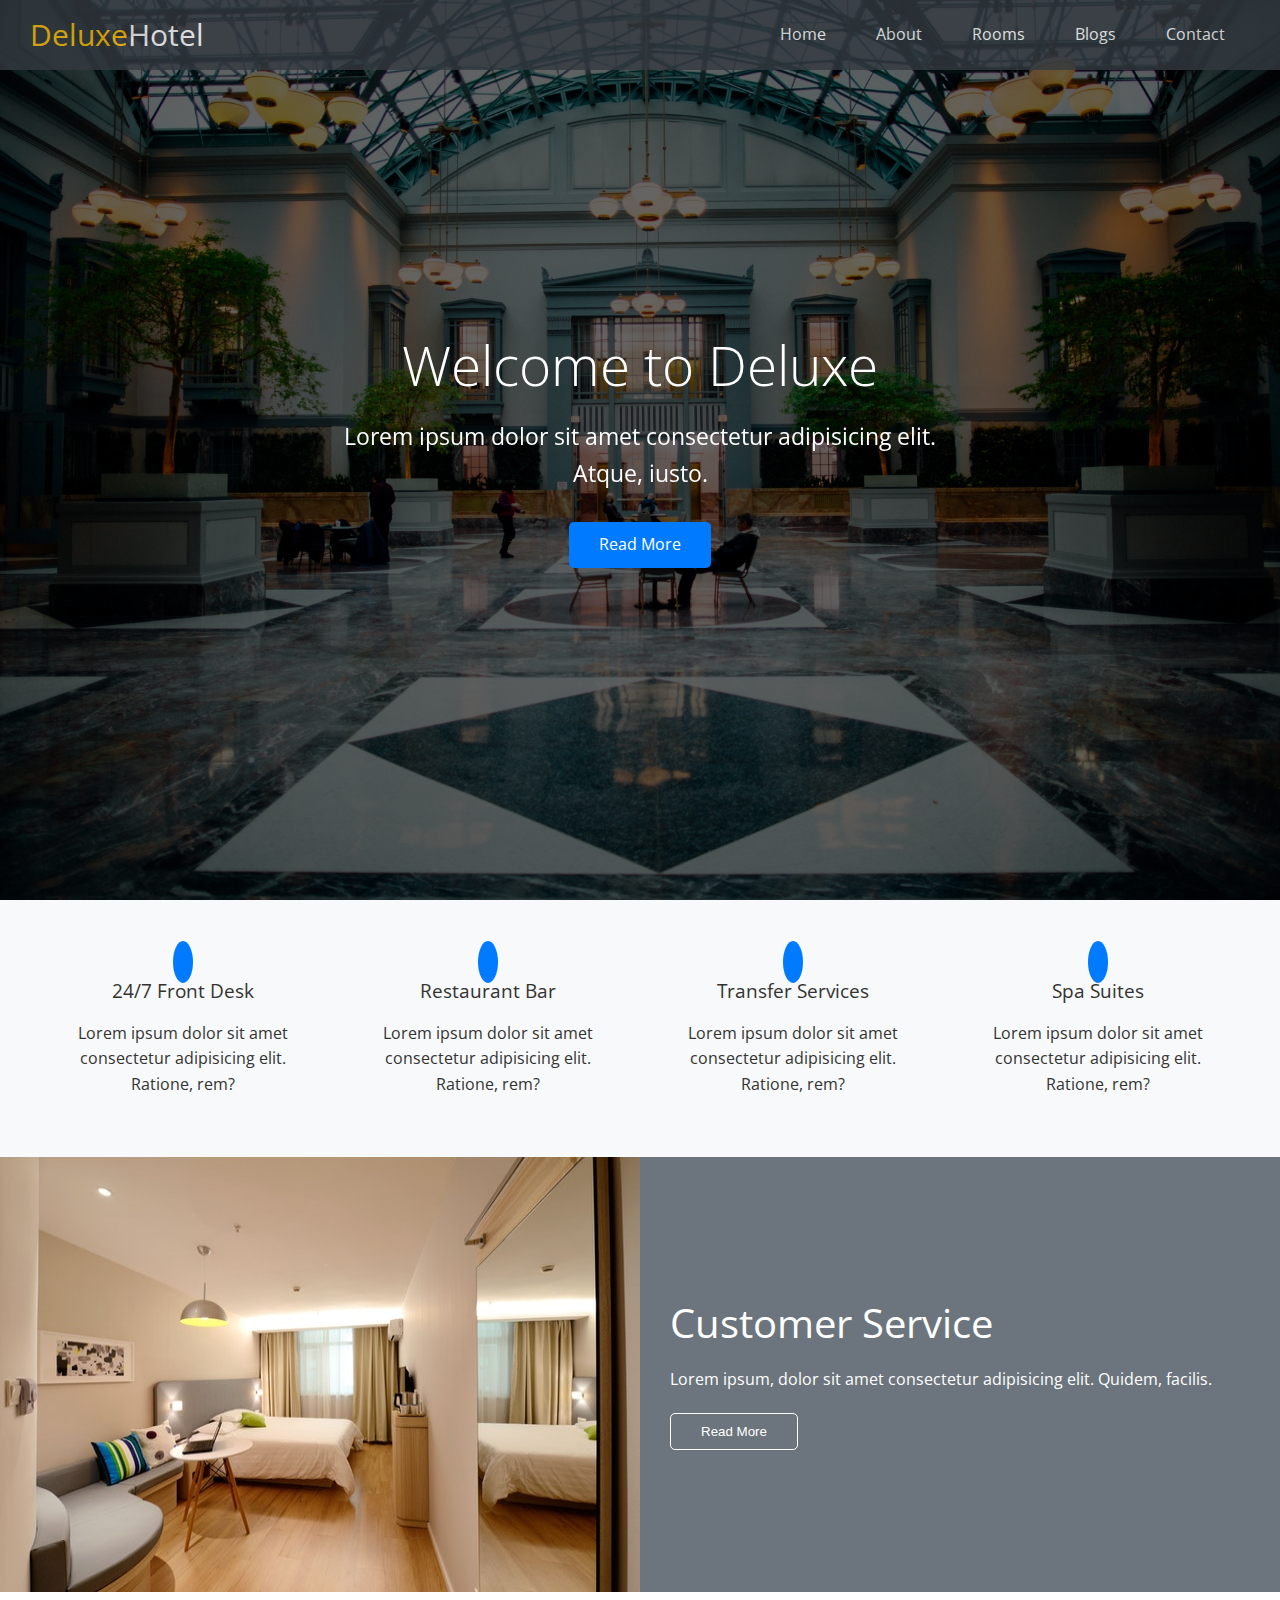
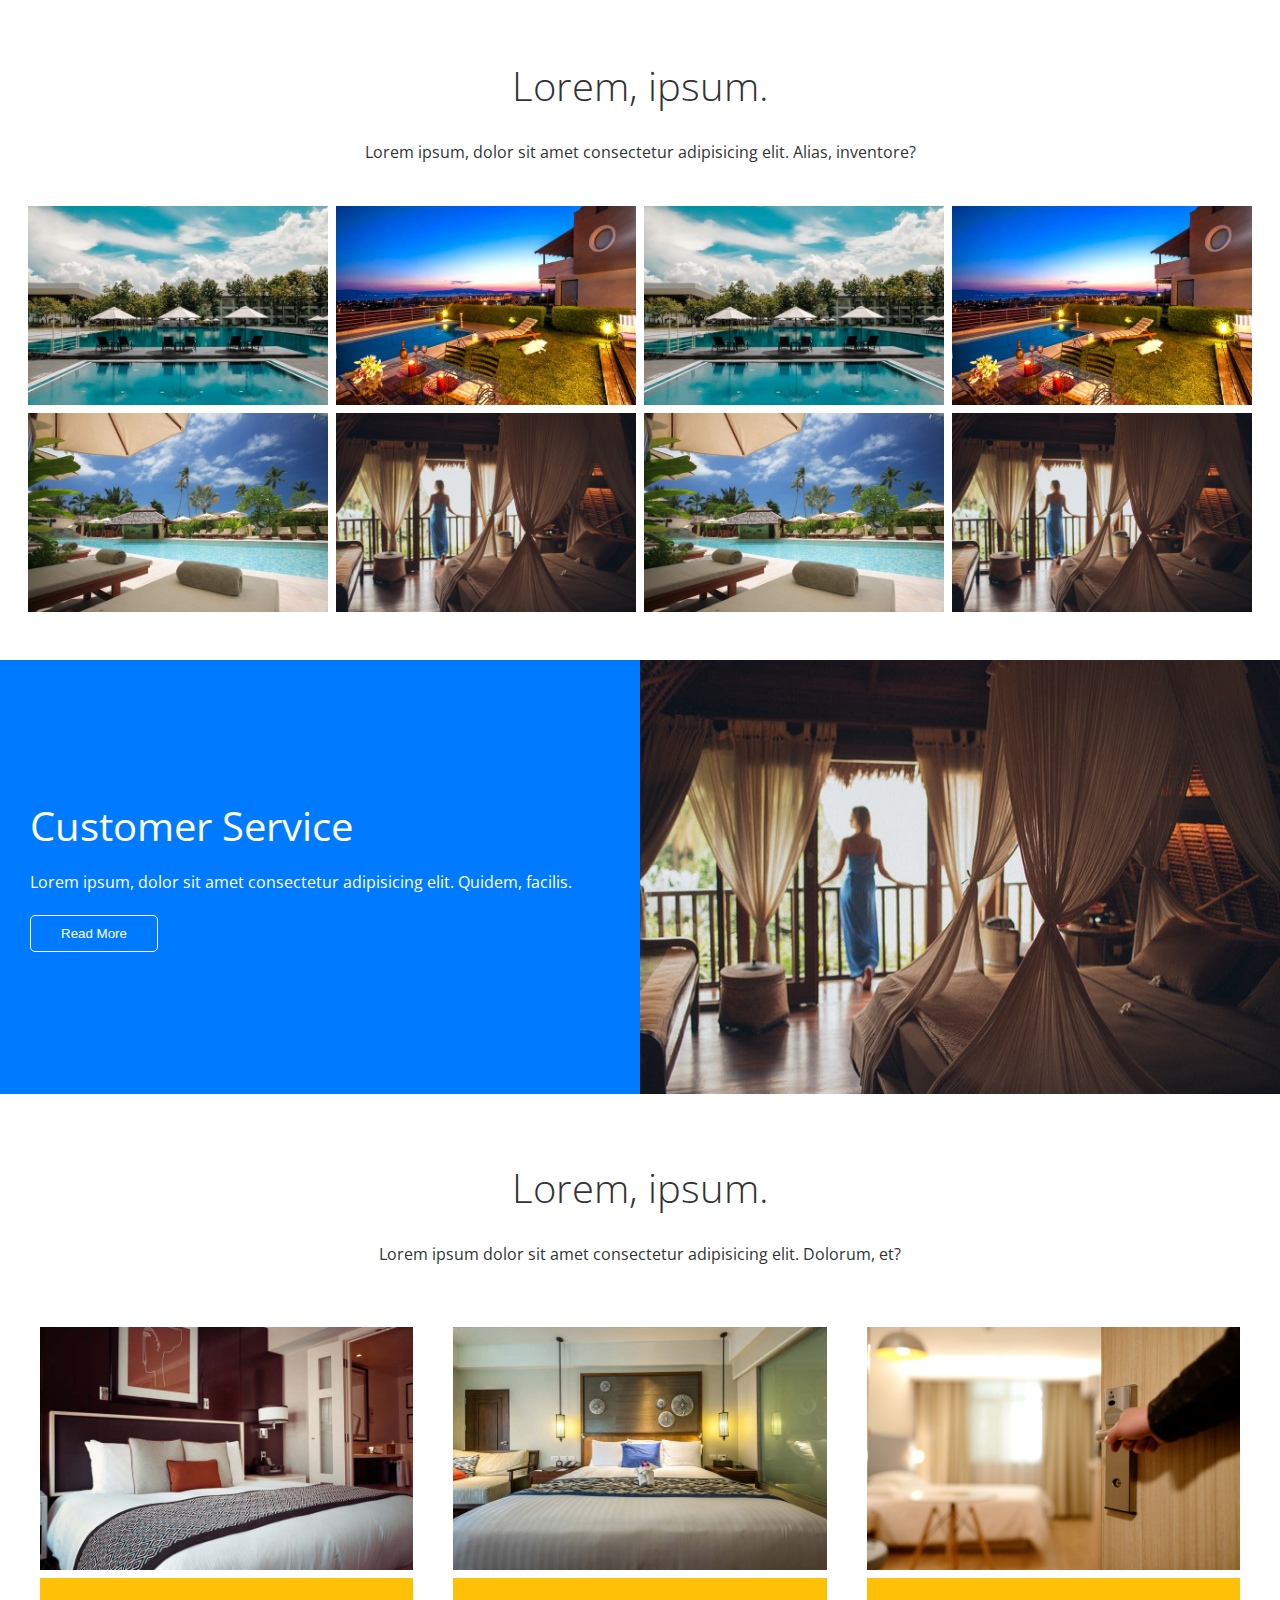
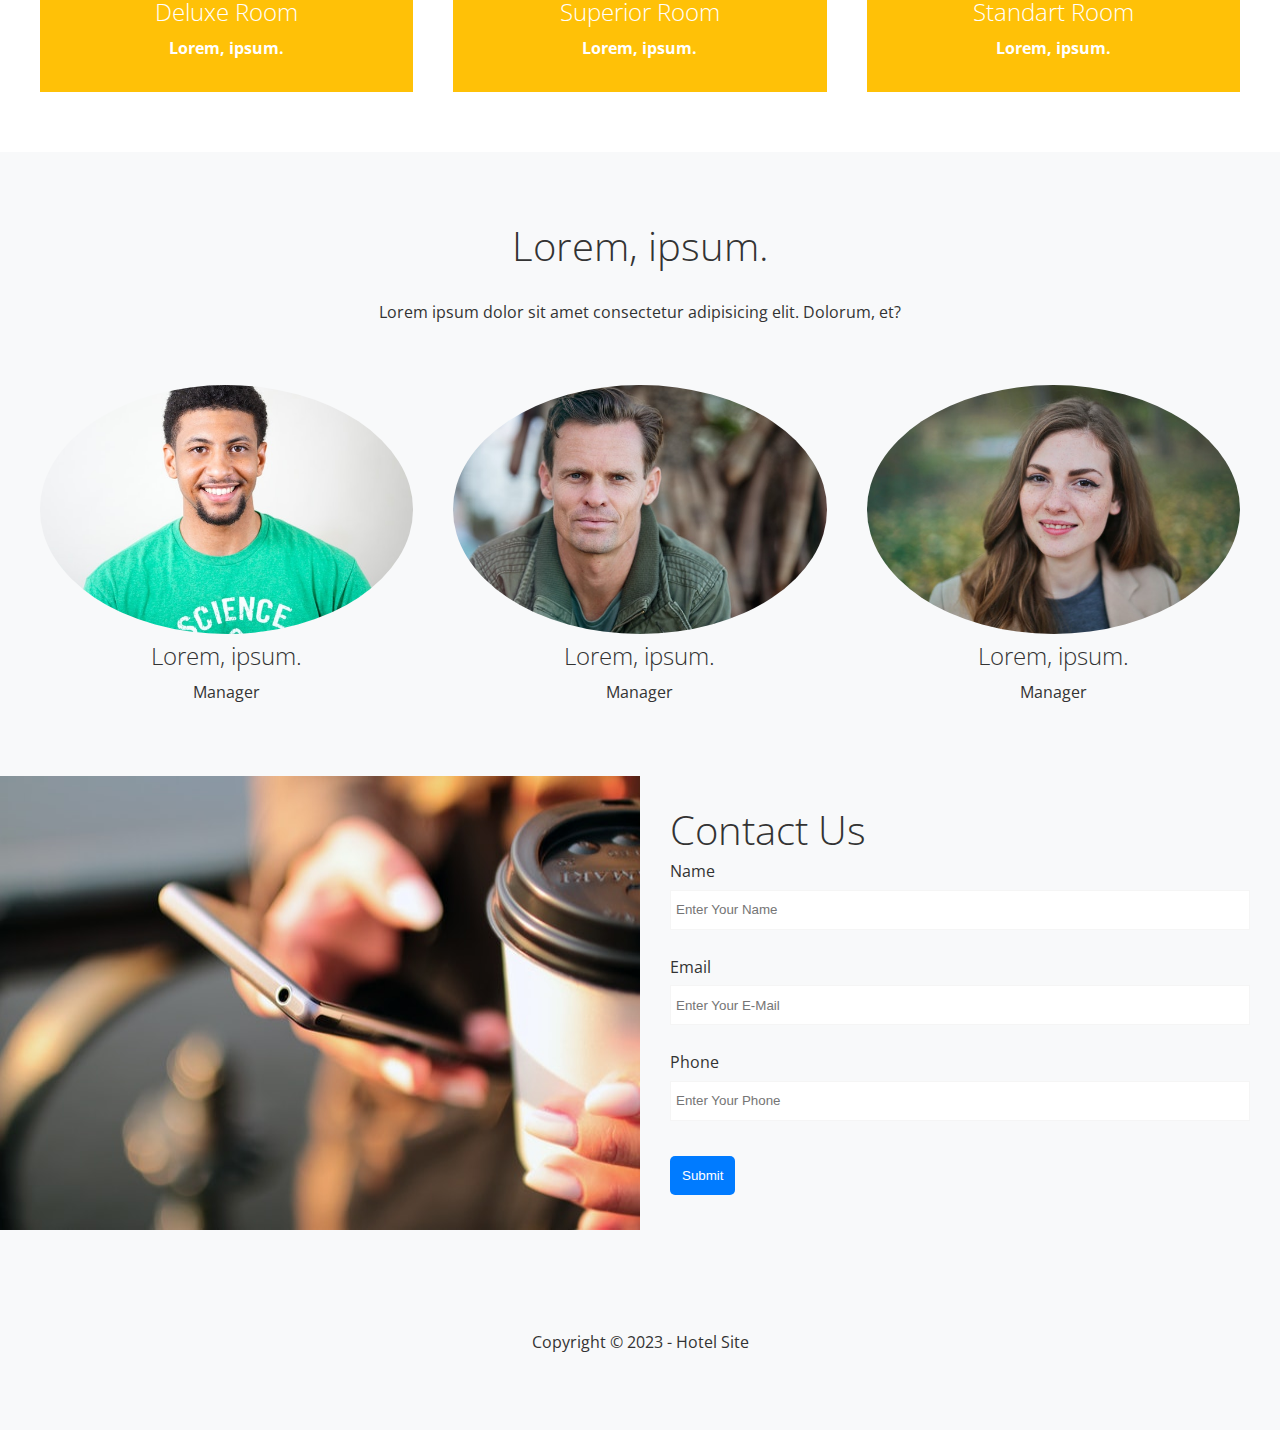
<file: index.html>
<!DOCTYPE html>
<html lang="en">
  <head>
    <meta charset="UTF-8" />
    <meta http-equiv="X-UA-Compatible" content="IE=edge" />
    <meta name="viewport" content="width=device-width, initial-scale=1.0" />
    <link
      rel="stylesheet"
      href="https://cdnjs.cloudflare.com/ajax/libs/font-awesome/6.1.1/css/all.min.css"
      integrity="sha512-KfkfwYDsLkIlwQp6LFnl8zNdLGxu9YAA1QvwINks4PhcElQSvqcyVLLD9aMhXd13uQjoXtEKNosOWaZqXgel0g=="
      crossorigin="anonymous"
      referrerpolicy="no-referrer"
    />
    <title>Hotel Site</title>
    <link rel="stylesheet" href="css/utils.css" />
    <link rel="stylesheet" href="css/style.css" />
  </head>
  <body>
    <header id="home" class="main-header">
      <div class="navbar">
        <h1 class="brand">
          <i class="fas fa-hotel"></i>
          <span>Deluxe</span>Hotel
        </h1>
        <nav>
          <ul>
            <li><a href="#home">Home</a></li>
            <li><a href="#about">About</a></li>
            <li><a href="#rooms">Rooms</a></li>
            <li><a href="blogs.html">Blogs</a></li>
            <li><a href="#contact">Contact</a></li>
          </ul>
        </nav>
      </div>
      <div class="content">
        <h1>Welcome to Deluxe</h1>
        <p>
          Lorem ipsum dolor sit amet consectetur adipisicing elit. Atque, iusto.
        </p>
        <a href="" class="btn btn-primary">
          <i class="fas fa-chevron-right"></i>
          Read More</a
        >
      </div>
    </header>

    <main>
      <!-- services -->
      <section id="services" class="icons bg-light">
        <div class="flex-items">
          <div>
            <i class="fas fa-concierge-bell fa-2x"></i>
            <div>
              <h3>24/7 Front Desk</h3>
              <p>
                Lorem ipsum dolor sit amet consectetur adipisicing elit.
                Ratione, rem?
              </p>
            </div>
          </div>
          <div>
            <i class="fas fa-utensils fa-2x"></i>
            <div>
              <h3>Restaurant Bar</h3>
              <p>
                Lorem ipsum dolor sit amet consectetur adipisicing elit.
                Ratione, rem?
              </p>
            </div>
          </div>
          <div>
            <i class="fas fa-bus fa-2x"></i>
            <div>
              <h3>Transfer Services</h3>
              <p>
                Lorem ipsum dolor sit amet consectetur adipisicing elit.
                Ratione, rem?
              </p>
            </div>
          </div>
          <div>
            <i class="fas fa-spa fa-2x"></i>
            <div>
              <h3>Spa Suites</h3>
              <p>
                Lorem ipsum dolor sit amet consectetur adipisicing elit.
                Ratione, rem?
              </p>
            </div>
          </div>
        </div>
      </section>
      <!-- about -->
      <section id="about" class="about flex-columns">
        <div class="row">
          <div class="column">
            <div class="column-1">
              <img src="images/about1.jpeg" alt="" />
            </div>
          </div>
          <div class="column">
            <div class="column-2 bg-secondary">
              <h2>Customer Service</h2>
              <p>
                Lorem ipsum, dolor sit amet consectetur adipisicing elit.
                Quidem, facilis.
              </p>
              <button class="btn btn-outline">Read More</button>
            </div>
          </div>
        </div>
      </section>
      <!-- gallery -->
      <section id="gallery" class="gallery flex-grid section-padding">
        <header class="section-header">
          <h2>Lorem, ipsum.</h2>
          <p>
            Lorem ipsum, dolor sit amet consectetur adipisicing elit. Alias,
            inventore?
          </p>
        </header>

        <div class="row">
          <div class="column">
            <img src="images/1.jpeg" alt="" />
            <img src="images/2.jpeg" alt="" />
          </div>
          <div class="column">
            <img src="images/3.jpeg" alt="" />
            <img src="images/4.jpeg" alt="" />
          </div>
          <div class="column">
            <img src="images/1.jpeg" alt="" />
            <img src="images/2.jpeg" alt="" />
          </div>
          <div class="column">
            <img src="images/3.jpeg" alt="" />
            <img src="images/4.jpeg" alt="" />
          </div>
        </div>
      </section>
      <!-- about -->
      <section class="about flex-columns flex-reverse">
        <div class="row">
          <div class="column">
            <div class="column-1">
              <img src="images/about2.jpeg" alt="" />
            </div>
          </div>
          <div class="column">
            <div class="column-2 bg-primary">
              <h2>Customer Service</h2>
              <p>
                Lorem ipsum, dolor sit amet consectetur adipisicing elit.
                Quidem, facilis.
              </p>
              <button class="btn btn-outline">Read More</button>
            </div>
          </div>
        </div>
      </section>
      <!-- rooms -->
      <section id="rooms" class="rooms section-padding">
        <header class="section-header">
          <h2>Lorem, ipsum.</h2>
          <p>
            Lorem ipsum dolor sit amet consectetur adipisicing elit. Dolorum,
            et?
          </p>
        </header>
        <div class="flex-items">
          <div class="card">
            <img src="images/room1.jpeg" alt="" />
            <div class="card-body bg-warning">
              <h2>Deluxe Room</h2>
              <p>Lorem, ipsum.</p>
            </div>
          </div>
          <div class="card">
            <img src="images/room2.jpeg" alt="" />
            <div class="card-body bg-warning">
              <h2>Superior Room</h2>
              <p>Lorem, ipsum.</p>
            </div>
          </div>
          <div class="card">
            <img src="images/room3.jpeg" alt="" />
            <div class="card-body bg-warning">
              <h2>Standart Room</h2>
              <p>Lorem, ipsum.</p>
            </div>
          </div>
        </div>
      </section>
      <!-- teams -->
      <section id="teams" class="teams section-padding bg-light">
        <header class="section-header">
          <h2>Lorem, ipsum.</h2>
          <p>
            Lorem ipsum dolor sit amet consectetur adipisicing elit. Dolorum,
            et?
          </p>
        </header>
        <div class="flex-items">
          <div>
            <img src="images/p1.jpeg" alt="" />
            <h2>Lorem, ipsum.</h2>
            <p>Manager</p>
          </div>
          <div>
            <img src="images/p2.jpeg" alt="" />
            <h2>Lorem, ipsum.</h2>
            <p>Manager</p>
          </div>
          <div>
            <img src="images/p3.jpeg" alt="" />
            <h2>Lorem, ipsum.</h2>
            <p>Manager</p>
          </div>
        </div>
      </section>
      <!-- contact -->
      <section id="contact" class="contact flex-columns">
        <div class="row">
          <div class="column">
            <div class="column-1">
              <img src="images/contact.jpeg" alt="" />
            </div>
          </div>
          <div class="column">
            <div class="column-2 bg-light">
              <h2>Contact Us</h2>
              <form action="" class="contact-form">
                <div class="form-control">
                  <label for="name">Name</label>
                  <input type="text" id="name" placeholder="Enter Your Name" />
                </div>
              </form>
              <form action="" class="contact-form">
                <div class="form-control">
                  <label for="name">Email</label>
                  <input
                    type="email"
                    id="email"
                    placeholder="Enter Your E-Mail"
                  />
                </div>
              </form>
              <form action="" class="contact-form">
                <div class="form-control">
                  <label for="name">Phone</label>
                  <input
                    type="text"
                    id="phone"
                    placeholder="Enter Your Phone"
                  />
                </div>
                <button type="submit" class="btn btn-primary">Submit</button>
              </form>
            </div>
          </div>
        </div>
      </section>
    </main>

    <footer class="footer bg-light">
      <div class="social">
        <a href="#"><i class="fab fa-facebook fa-2x"></i></a>
        <a href="#"><i class="fab fa-twitter fa-2x"></i></a>
        <a href="#"><i class="fab fa-youtube fa-2x"></i></a>
        <a href="#"><i class="fab fa-linkedin fa-2x"></i></a>
      </div>
      <p>Copyright &copy 2023 - Hotel Site</p>
    </footer>
  </body>
</html>
</file>
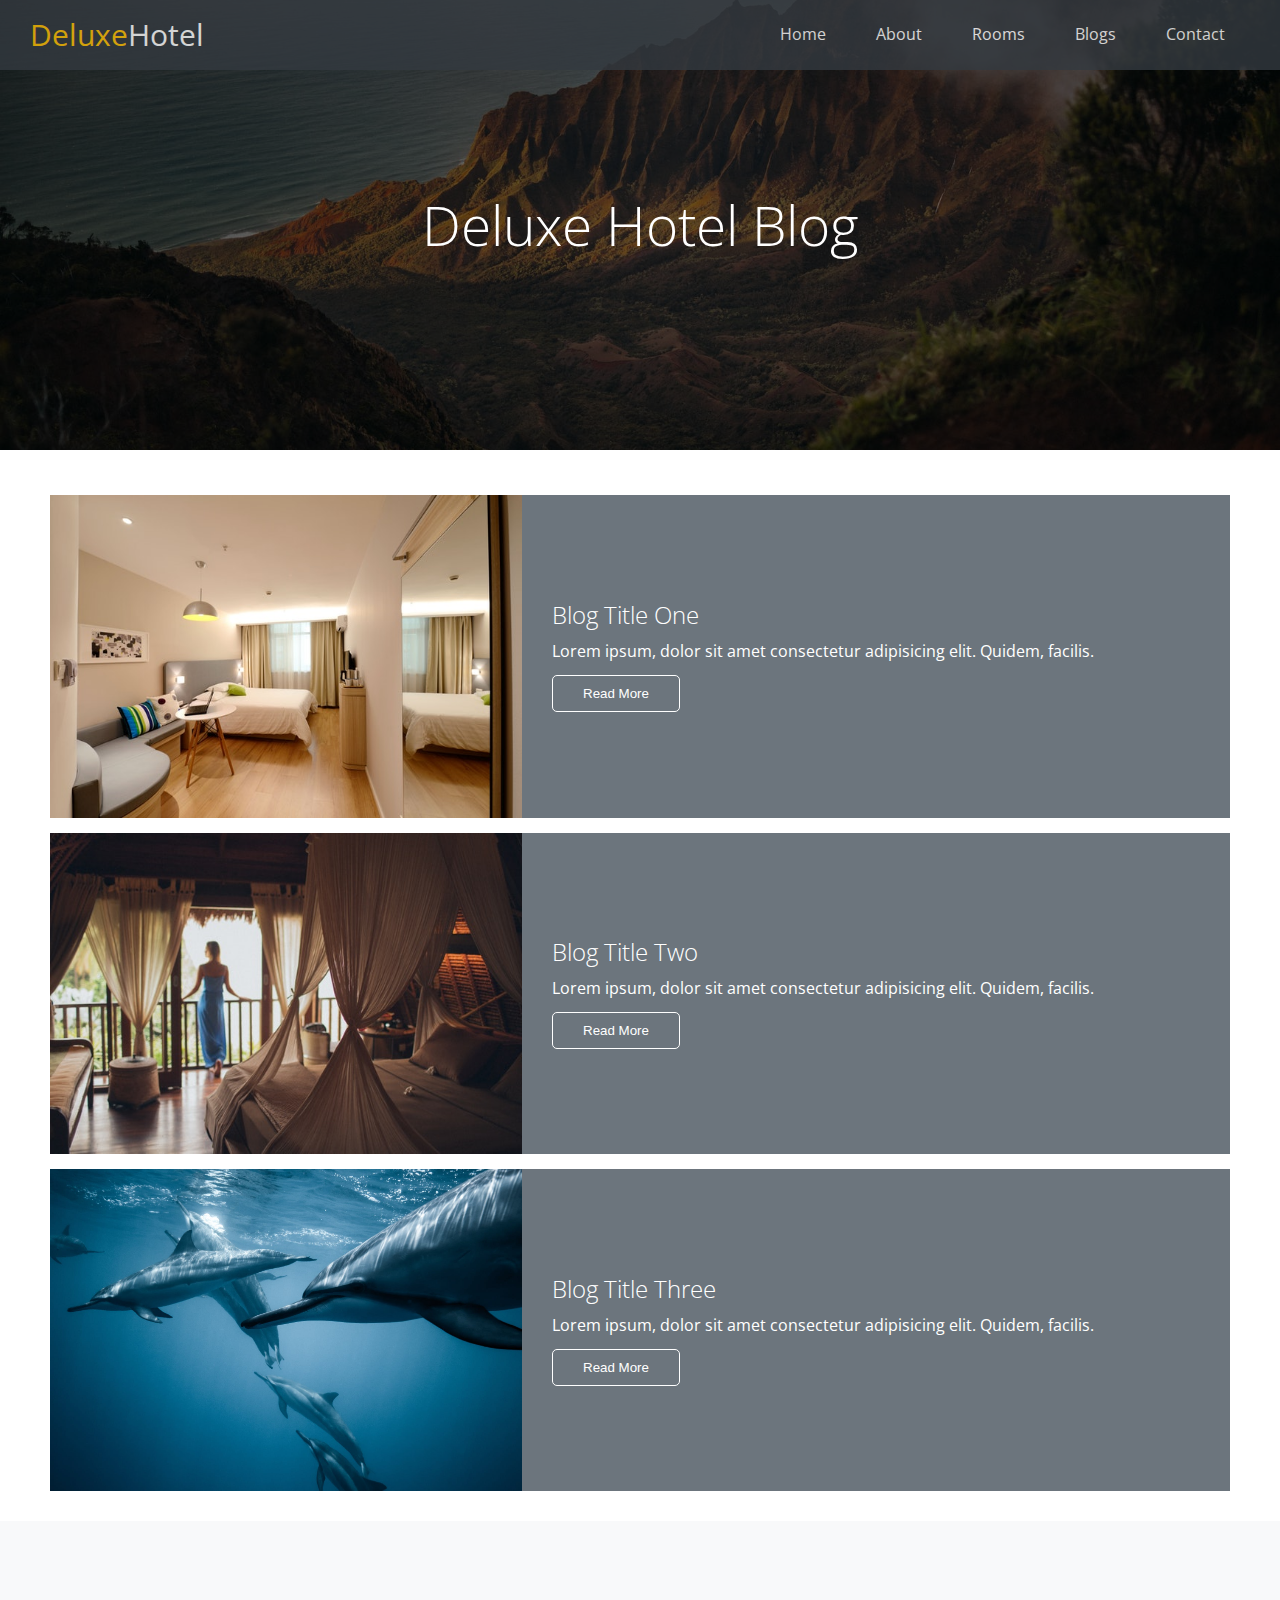
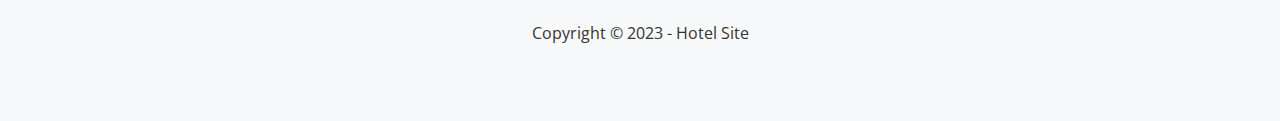
<file: blogs.html>
<!DOCTYPE html>
<html lang="en">
  <head>
    <meta charset="UTF-8" />
    <meta http-equiv="X-UA-Compatible" content="IE=edge" />
    <meta name="viewport" content="width=device-width, initial-scale=1.0" />
    <link
      rel="stylesheet"
      href="https://cdnjs.cloudflare.com/ajax/libs/font-awesome/6.1.1/css/all.min.css"
      integrity="sha512-KfkfwYDsLkIlwQp6LFnl8zNdLGxu9YAA1QvwINks4PhcElQSvqcyVLLD9aMhXd13uQjoXtEKNosOWaZqXgel0g=="
      crossorigin="anonymous"
      referrerpolicy="no-referrer"
    />
    <title>Hotel Site</title>
    <link rel="stylesheet" href="css/utils.css" />
    <link rel="stylesheet" href="css/style.css" />
  </head>
  <body>
    <header id="home" class="main-header blog">
      <div class="navbar">
        <h1 class="brand">
          <i class="fas fa-hotel"></i>
          <span>Deluxe</span>Hotel
        </h1>
        <nav>
          <ul>
            <li><a href="index.html">Home</a></li>
            <li><a href="index.html#about">About</a></li>
            <li><a href="index.html#rooms">Rooms</a></li>
            <li><a href="blogs.html">Blogs</a></li>
            <li><a href="index.html#contact">Contact</a></li>
          </ul>
        </nav>
      </div>
      <div class="content">
        <h1>Deluxe Hotel Blog</h1>
      </div>
    </header>

    <main>
      <!-- articles -->
      <section class="articles">
        <article class="article flex-columns">
          <div class="row">
            <div class="column">
              <div class="column-1">
                <img src="images/about1.jpeg" alt="" />
              </div>
            </div>
            <div class="column">
              <div class="column-2 bg-secondary">
                <h2>Blog Title One</h2>
                <p>
                  Lorem ipsum, dolor sit amet consectetur adipisicing elit.
                  Quidem, facilis.
                </p>
                <button class="btn btn-outline">Read More</button>
              </div>
            </div>
          </div>
        </article>
        <article class="article flex-columns">
          <div class="row">
            <div class="column">
              <div class="column-1">
                <img src="images/about2.jpeg" alt="" />
              </div>
            </div>
            <div class="column">
              <div class="column-2 bg-secondary">
                <h2>Blog Title Two</h2>
                <p>
                  Lorem ipsum, dolor sit amet consectetur adipisicing elit.
                  Quidem, facilis.
                </p>
                <button class="btn btn-outline">Read More</button>
              </div>
            </div>
          </div>
        </article>
        <article class="article flex-columns">
          <div class="row">
            <div class="column">
              <div class="column-1">
                <img src="images/bg-3.jpeg" alt="" />
              </div>
            </div>
            <div class="column">
              <div class="column-2 bg-secondary">
                <h2>Blog Title Three</h2>
                <p>
                  Lorem ipsum, dolor sit amet consectetur adipisicing elit.
                  Quidem, facilis.
                </p>
                <button class="btn btn-outline">Read More</button>
              </div>
            </div>
          </div>
        </article>
      </section>
    </main>

    <footer class="footer bg-light">
      <div class="social">
        <a href="#"><i class="fab fa-facebook fa-2x"></i></a>
        <a href="#"><i class="fab fa-twitter fa-2x"></i></a>
        <a href="#"><i class="fab fa-youtube fa-2x"></i></a>
        <a href="#"><i class="fab fa-linkedin fa-2x"></i></a>
      </div>
      <p>Copyright &copy 2023 - Hotel Site</p>
    </footer>
  </body>
</html>
</file>
<file: css/utils.css>
:root {
  --white: #fff;
  --primary: #007bff;
  --secondary: #6c757d;
  --success: #28a745;
  --danger: #dc3545;
  --warning: #ffc107;
  --info: #17a2b8;
  --dark: #343a40;
  --light: #f8f9fa;
}

/* text color */
.text-primary {
  color: var(--primary);
}
.text-secondary {
  color: var(--secondary);
}
.text-success {
  color: var(--success);
}
.text-danger {
  color: var(--danger);
}
.text-warning {
  color: var(--warning);
}
.text-info {
  color: var(--info);
}
.text-dark {
  color: var(--dark);
}
.text-light {
  color: var(--light);
}

/* bg-colors */
.bg-primary {
  background-color: var(--primary);
}
.bg-secondary {
  background-color: var(--secondary);
}
.bg-success {
  background-color: var(--success);
}
.bg-danger {
  background-color: var(--danger);
}
.bg-warning {
  background-color: var(--warning);
}
.bg-info {
  background-color: var(--info);
}
.bg-dark {
  background-color: var(--dark);
}
.bg-light {
  background-color: var(--light);
}

/* buttons */
.btn {
  cursor: pointer;
  display: inline-block;
  padding: 10px 30px;
  border: none;
  border-radius: 5px;
}

.btn:hover {
  opacity: 0.9;
}

.btn-primary {
  color: var(--white);
  background-color: var(--primary);
}
.btn-secondary {
  color: var(--white);
  background-color: var(--secondary);
}
.btn-success {
  color: var(--white);
  background-color: var(--success);
}
.btn-danger {
  color: var(--white);
  background-color: var(--danger);
}
.btn-warning {
  color: var(--white);
  background-color: var(--warning);
}
.btn-dark {
  color: var(--white);
  background-color: var(--dark);
}
.btn-outline {
  background: transparent;
  border: 1px solid var(--white);
  color: var(--white);
}
.btn-outline-primary {
  background: transparent;
  border: 1px solid var(--primary);
  color: var(--dark);
}
.btn-outline-primary:hover {
  background-color: var(--primary);
  border: 1px solid var(--primary);
  color: var(--white);
}

/* flex-items */
.flex-items {
  display: flex;
  justify-content: center;
  text-align: center;
  height: 100%;
}
.flex-items > div {
  padding: 20px;
  flex-basis: 100%;
}

/* flex columns */
.flex-columns.flex-reverse .row {
  flex-direction: row-reverse;
}
.flex-columns .row {
  display: flex;
  flex-direction: row;
  flex-wrap: wrap;
  width: 100%;
}

.flex-columns .column {
  flex: 1;
}
.flex-columns.article .column:nth-child(odd) {
  flex: 2;
}
.flex-columns.article .column:nth-child(even) {
  flex: 3;
}
.flex-columns .column .column-1,
.flex-columns .column .column-2 {
  height: 100%;
}
.flex-columns .column-2 {
  display: flex;
  flex-direction: column;
  align-items: flex-start;
  justify-content: center;
  padding: 3rem;
}
.flex-columns img {
  width: 100%;
  height: 100%;
}

/* flex-grid */
.flex-grid .row {
  display: flex;
  flex-wrap: wrap;
  padding: 0 0.4rem;
}

.flex-grid .column {
  flex: 25%;
  padding: 0 0.4rem;
}

/* section */
.section-header {
  display: flex;
  flex-direction: column;
  align-items: center;
  justify-content: center;
  text-align: center;
  padding: 3rem;
}

.section-header h2 {
  font-size: 4rem;
  margin: 2rem 0;
}

.section-padding {
  padding: 2rem 2rem 4rem;
}

@media (max-width: 768px) {
  .flex-items {
    flex-direction: column;
  }
  .flex-items > div {
    padding: 10px;
  }
  .flex-columns .column {
    flex: 100% !important;
  }
  .flex-grid .column {
    flex: 50%;
  }
}
</file>
<file: css/style.css>
@import url("https://fonts.googleapis.com/css2?family=Open+Sans:wght@300;400;500;700&family=Roboto:wght@100&display=swap");

* {
  box-sizing: border-box;
  padding: 0;
  margin: 0;
}
html {
  scroll-behavior: smooth;
  font-size: 10px;
}
body {
  font-family: "Open Sans", sans-serif;
  font-size: 1.6rem;
  background: white;
  color: #333;
  line-height: 1.6;
}
ul {
  list-style: none;
}
a {
  color: #333;
  text-decoration: none;
}
h1,
h2 {
  font-weight: 300;
  line-height: 1.2;
}
p {
  margin: 1rem 0;
}
img {
  width: 100%;
}
.text-center {
  text-align: center;
}

/* navbar */
.navbar {
  display: flex;
  align-items: center;
  justify-content: space-between;
  background-color: var(--dark);
  opacity: 0.8;
  color: var(--white);
  position: fixed;
  top: 0;
  width: 100%;
  height: 70px;
  padding: 0 3rem;
}

.navbar a {
  color: var(--white);
  padding: 1rem 2rem;
  margin: 0 0.5rem;
}
.navbar a:hover {
  border-bottom: 2px solid var(--warning);
}
.navbar ul {
  display: flex;
}

.navbar .brand {
  font-weight: 400;
}

.navbar h1 {
  font-size: 3rem;
}
.navbar span {
  color: var(--warning);
}

/* header */
.main-header {
  background-image: url("../images/bg-1.jpeg");
  background-repeat: no-repeat;
  background-size: cover;
  background-position: center;
  height: 100vh;
  color: var(--white);
  position: relative;
}
.main-header.blog {
  background-image: url("../images/bg-2.jpeg");
  height: 50vh;
}
.main-header .content {
  display: flex;
  flex-direction: column;
  align-items: center;
  justify-content: center;
  text-align: center;
  height: 100%;
}
.main-header::before {
  content: "";
  position: absolute;
  top: 0;
  left: 0;
  width: 100%;
  height: 100%;
  background-color: rgba(0, 0, 0, 0.6);
}
.main-header * {
  z-index: 5;
}
.main-header .content h1 {
  font-size: 5.5rem;
}
.main-header .content p {
  font-size: 2.3rem;
  max-width: 60rem;
  margin: 2rem 0 3rem;
}
.icons {
  padding: 3rem;
}
.icons h3 {
  font-weight: 400;
  margin-bottom: 1.5rem;
}
.icons i {
  background-color: var(--primary);
  color: var(--white);
  padding: 1rem;
  border-radius: 50%;
  margin-bottom: 1.5rem;
}

/* about */

.about {
  color: var(--white);
}
.about h2 {
  font-size: 4rem;
  font-weight: 400;
}
.about p {
  margin: 2rem 0;
}
/* .gallery */
.gallery img:hover {
  cursor: pointer;
  opacity: 0.8;
}
/* .cards */
.card {
  color: white;
  font-weight: 700;
}
.card-body {
  padding: 2rem;
}

/* teams */
.teams img {
  border-radius: 50%;
}
.teams img:hover {
  opacity: 0.7;
}

/* contact */
.contact-form {
  width: 100%;
  padding: 0.5rem 0;
}
.contact-form label {
  display: block;
  margin-bottom: 0.5rem;
}
.contact-form .form-control {
  margin-bottom: 1.5rem;
}
.contact-form input {
  width: 100%;
  padding: 0.5rem;
  height: 4rem;
  border: 1px solid #f5f5f5;
}
.contact-form .btn {
  padding: 1.2rem;
  margin-top: 2rem;
}
.contact h2 {
  font-size: 4rem;
}
/* article */
.articles {
  padding: 3rem 5rem;
}
.article {
  margin-top: 1.5rem;
  color: var(--white);
}

/* footer */
.footer {
  display: flex;
  flex-direction: column;
  justify-content: center;
  align-items: center;
  text-align: center;
  height: 20rem;
}
.footer a {
  color: var(--danger);
}
.footer a:hover {
  opacity: 0.7;
}
.footer .social a {
  margin-right: 1rem;
}

/* mobile */
@media (max-width: 768px) {
  html {
    font-size: 9px;
  }
  .navbar {
    flex-direction: column;
    height: 120px;
    padding: 20px;
  }
  .navbar a {
    padding: 10px;
    margin: 0px 3px;
  }
  .teams img {
    width: 70%;
  }
}
</file>
